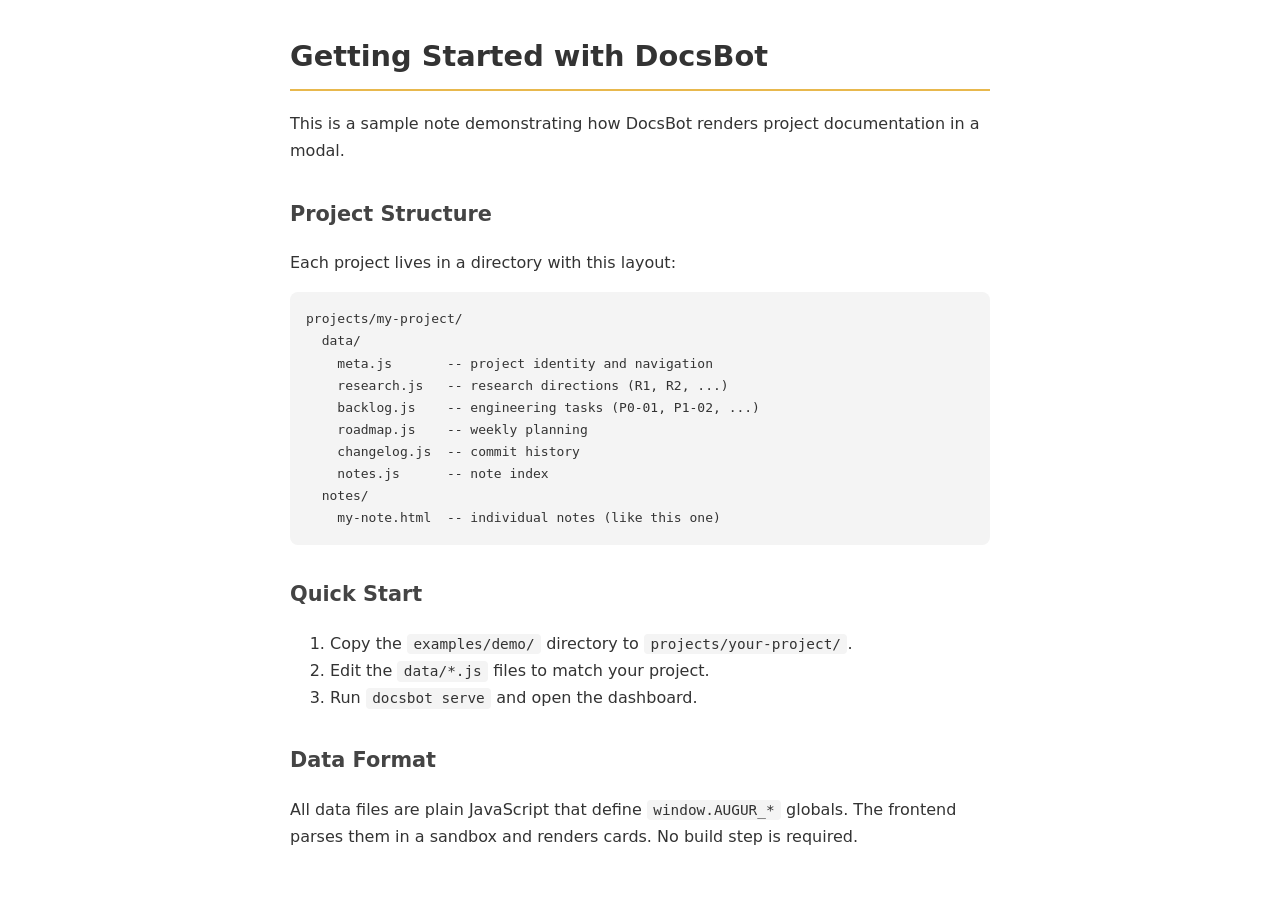
<file: examples/demo/notes/2026-01-15-getting-started.html>
<!DOCTYPE html>
<html lang="en">
<head>
  <meta charset="UTF-8">
  <meta name="viewport" content="width=device-width, initial-scale=1.0">
  <title>Getting Started with DocsBot</title>
  <style>
    body { font-family: system-ui, sans-serif; max-width: 700px; margin: 2rem auto; padding: 0 1rem; line-height: 1.7; color: #333; }
    h1 { font-size: 1.8rem; border-bottom: 2px solid #e8b84d; padding-bottom: 0.5rem; }
    h2 { font-size: 1.3rem; margin-top: 2rem; color: #444; }
    code { background: #f4f4f4; padding: 0.15rem 0.4rem; border-radius: 4px; font-size: 0.9rem; }
    pre { background: #f4f4f4; padding: 1rem; border-radius: 8px; overflow-x: auto; }
  </style>
</head>
<body>

<h1>Getting Started with DocsBot</h1>

<p>This is a sample note demonstrating how DocsBot renders project documentation in a modal.</p>

<h2>Project Structure</h2>

<p>Each project lives in a directory with this layout:</p>

<pre>
projects/my-project/
  data/
    meta.js       -- project identity and navigation
    research.js   -- research directions (R1, R2, ...)
    backlog.js    -- engineering tasks (P0-01, P1-02, ...)
    roadmap.js    -- weekly planning
    changelog.js  -- commit history
    notes.js      -- note index
  notes/
    my-note.html  -- individual notes (like this one)
</pre>

<h2>Quick Start</h2>

<ol>
  <li>Copy the <code>examples/demo/</code> directory to <code>projects/your-project/</code>.</li>
  <li>Edit the <code>data/*.js</code> files to match your project.</li>
  <li>Run <code>docsbot serve</code> and open the dashboard.</li>
</ol>

<h2>Data Format</h2>

<p>All data files are plain JavaScript that define <code>window.AUGUR_*</code> globals. The frontend parses them in a sandbox and renders cards. No build step is required.</p>

</body>
</html>
</file>
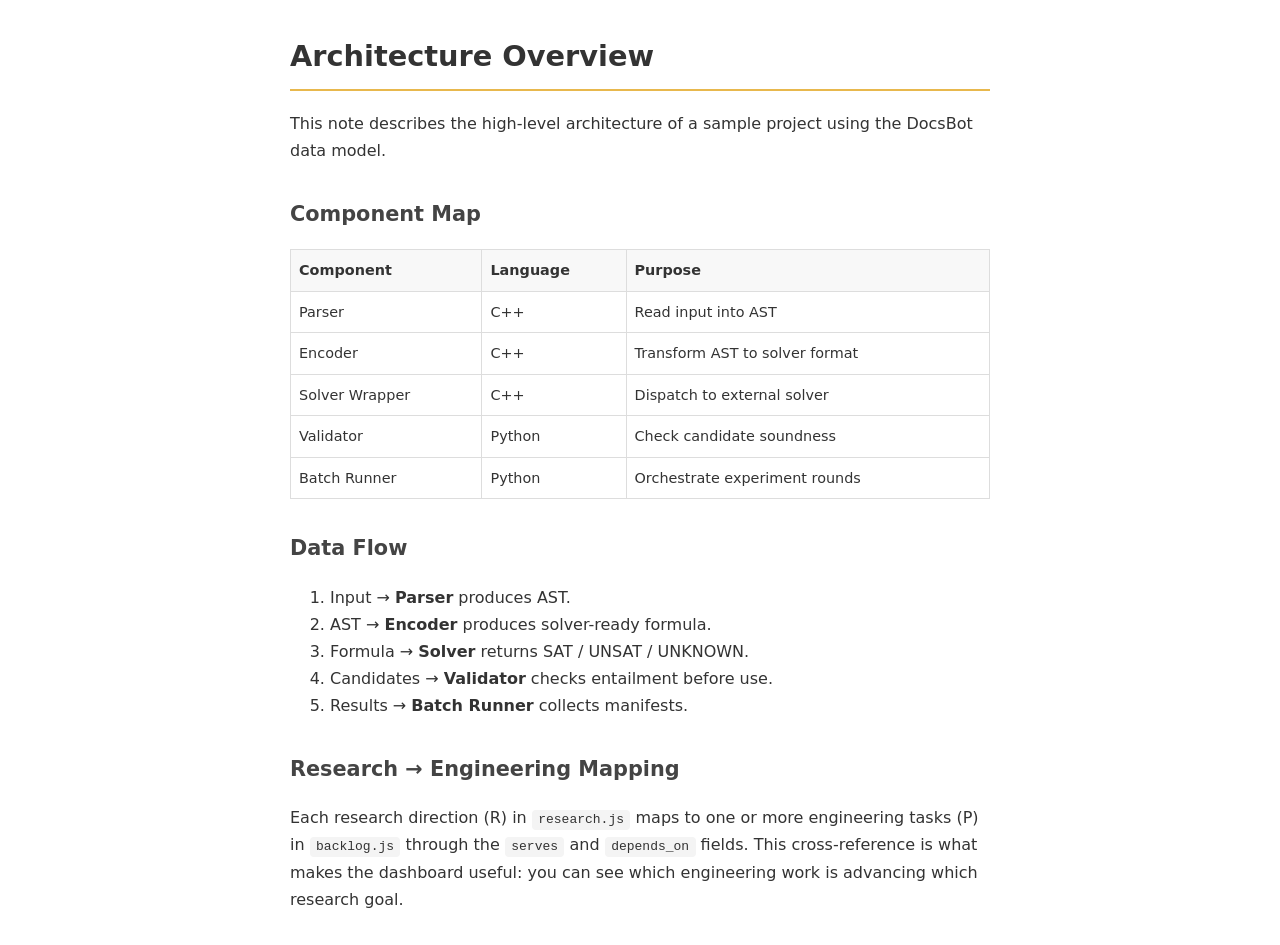
<file: examples/demo/notes/2026-01-20-architecture.html>
<!DOCTYPE html>
<html lang="en">
<head>
  <meta charset="UTF-8">
  <meta name="viewport" content="width=device-width, initial-scale=1.0">
  <title>Architecture Overview</title>
  <style>
    body { font-family: system-ui, sans-serif; max-width: 700px; margin: 2rem auto; padding: 0 1rem; line-height: 1.7; color: #333; }
    h1 { font-size: 1.8rem; border-bottom: 2px solid #e8b84d; padding-bottom: 0.5rem; }
    h2 { font-size: 1.3rem; margin-top: 2rem; color: #444; }
    table { width: 100%; border-collapse: collapse; margin: 1rem 0; font-size: 0.9rem; }
    th, td { padding: 0.5rem; border: 1px solid #ddd; text-align: left; }
    th { background: #f8f8f8; }
    code { background: #f4f4f4; padding: 0.15rem 0.4rem; border-radius: 4px; }
  </style>
</head>
<body>

<h1>Architecture Overview</h1>

<p>This note describes the high-level architecture of a sample project using the DocsBot data model.</p>

<h2>Component Map</h2>

<table>
  <tr><th>Component</th><th>Language</th><th>Purpose</th></tr>
  <tr><td>Parser</td><td>C++</td><td>Read input into AST</td></tr>
  <tr><td>Encoder</td><td>C++</td><td>Transform AST to solver format</td></tr>
  <tr><td>Solver Wrapper</td><td>C++</td><td>Dispatch to external solver</td></tr>
  <tr><td>Validator</td><td>Python</td><td>Check candidate soundness</td></tr>
  <tr><td>Batch Runner</td><td>Python</td><td>Orchestrate experiment rounds</td></tr>
</table>

<h2>Data Flow</h2>

<ol>
  <li>Input → <strong>Parser</strong> produces AST.</li>
  <li>AST → <strong>Encoder</strong> produces solver-ready formula.</li>
  <li>Formula → <strong>Solver</strong> returns SAT / UNSAT / UNKNOWN.</li>
  <li>Candidates → <strong>Validator</strong> checks entailment before use.</li>
  <li>Results → <strong>Batch Runner</strong> collects manifests.</li>
</ol>

<h2>Research → Engineering Mapping</h2>

<p>Each research direction (R) in <code>research.js</code> maps to one or more engineering tasks (P) in <code>backlog.js</code> through the <code>serves</code> and <code>depends_on</code> fields. This cross-reference is what makes the dashboard useful: you can see which engineering work is advancing which research goal.</p>

</body>
</html>
</file>
